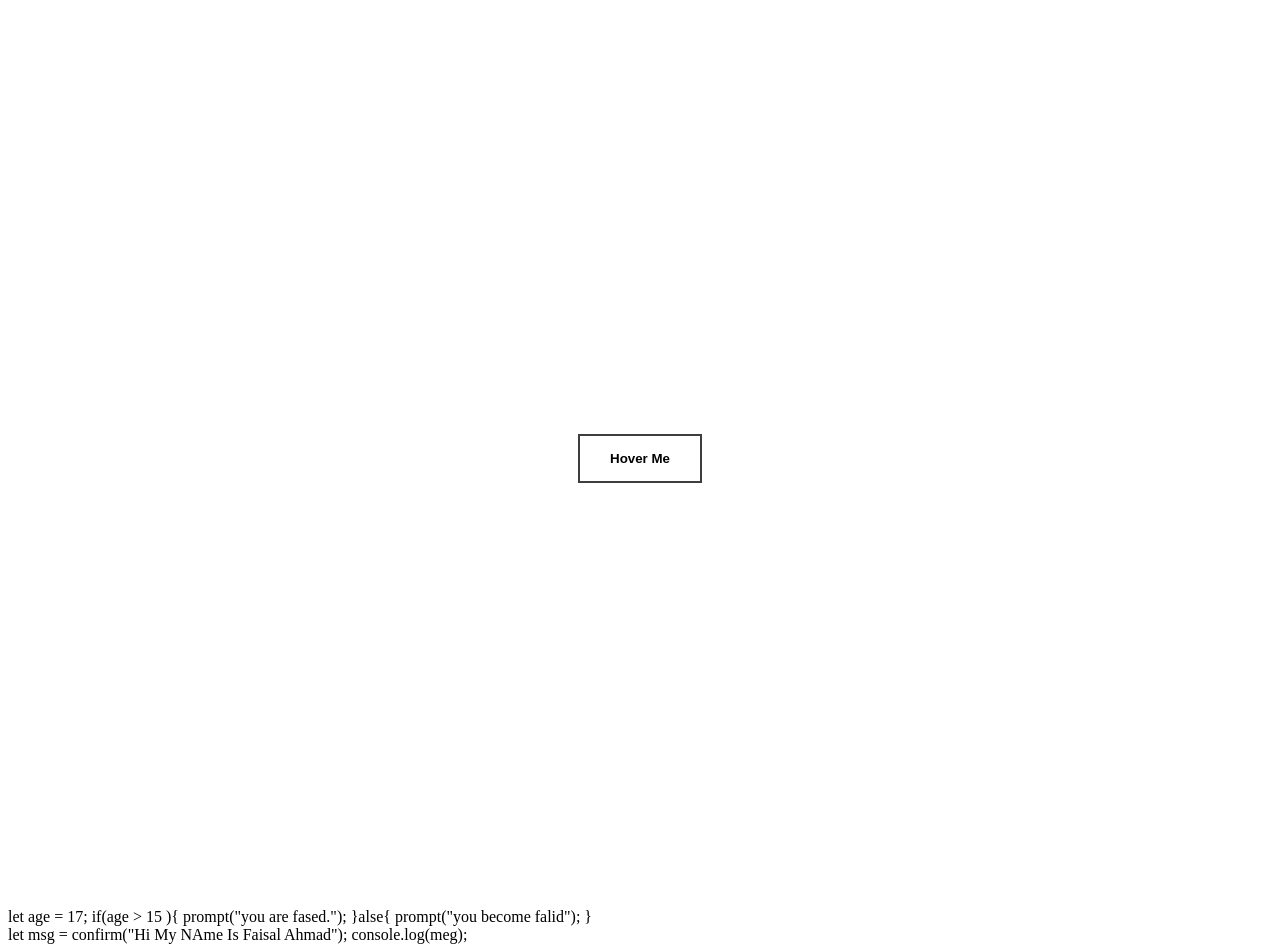
<file: button.html>
<!DOCTYPE html>
<html lang="en">
<head>
    <meta charset="UTF-8">
    <meta name="viewport" content="width=device-width, initial-scale=1.0">
    <title>Hover Button</title>
    <link rel="stylesheet" href="button.css">
</head>
<body>
    
    <div class="B">
        <button class="btn"><b>Hover Me</b>
        </button>
    </div>
    <div>
        let age = 17;
        if(age > 15 ){
            prompt("you are fased.");
        }alse{
            prompt("you become falid");
        }
    </div>
    let msg = confirm("Hi My NAme Is Faisal Ahmad");
    console.log(meg);

</body>
</html>
</file>
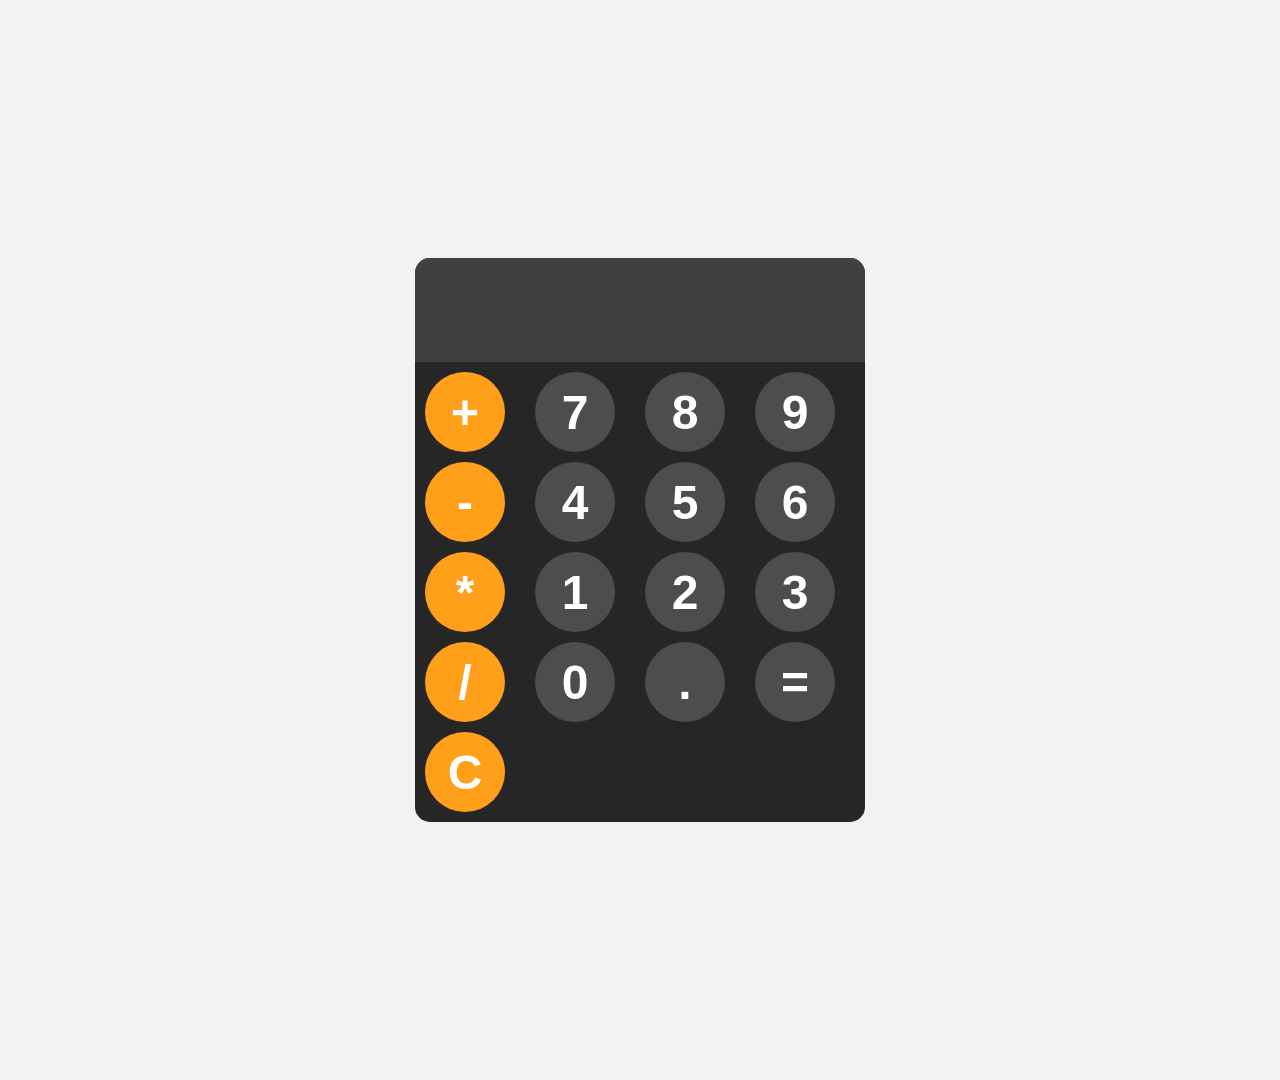
<file: calculater.html>
<!DOCTYPE html>
<html lang="en">
<head>
    <meta charset="UTF-8">
    <meta name="viewport" content="width=device-width, initial-scale=1.0">
    <title>Document</title>
    <link rel="stylesheet" href="calculater.css">
</head>
<body>
    <div id="calculater">
        <input id="display" readonly >
        <div id="keys">
            <button onclick="appendToDisplay('+')" class="o-btn">+</button>
            <button onclick="appendToDisplay('7')">7</button>
            <button onclick="appendToDisplay('8')">8</button>
            <button onclick="appendToDisplay('9')">9</button>
            <button onclick="appendToDisplay('-')" class="o-btn">-</button>
            <button onclick="appendToDisplay('6')">4</button>
            <button onclick="appendToDisplay('5')">5</button>
            <button onclick="appendToDisplay('4')">6</button>
            <button onclick="appendToDisplay('*')" class="o-btn">*</button>
            <button onclick="appendToDisplay('2')">1</button>
            <button onclick="appendToDisplay('2')">2</button>
            <button onclick="appendToDisplay('1')">3</button>
            <button onclick="appendToDisplay('/')" class="o-btn">/</button>
            <button onclick="appendToDisplay('0')">0</button>
            <button onclick="appendToDisplay('.')">.</button>
            <button onclick="calculate()">=</button>
            <button onclick="clearDisplay()" class="o-btn">C</button>
        </div>
    </div>





    <script src="calculater.js"></script>
</body>
</html>
</file>
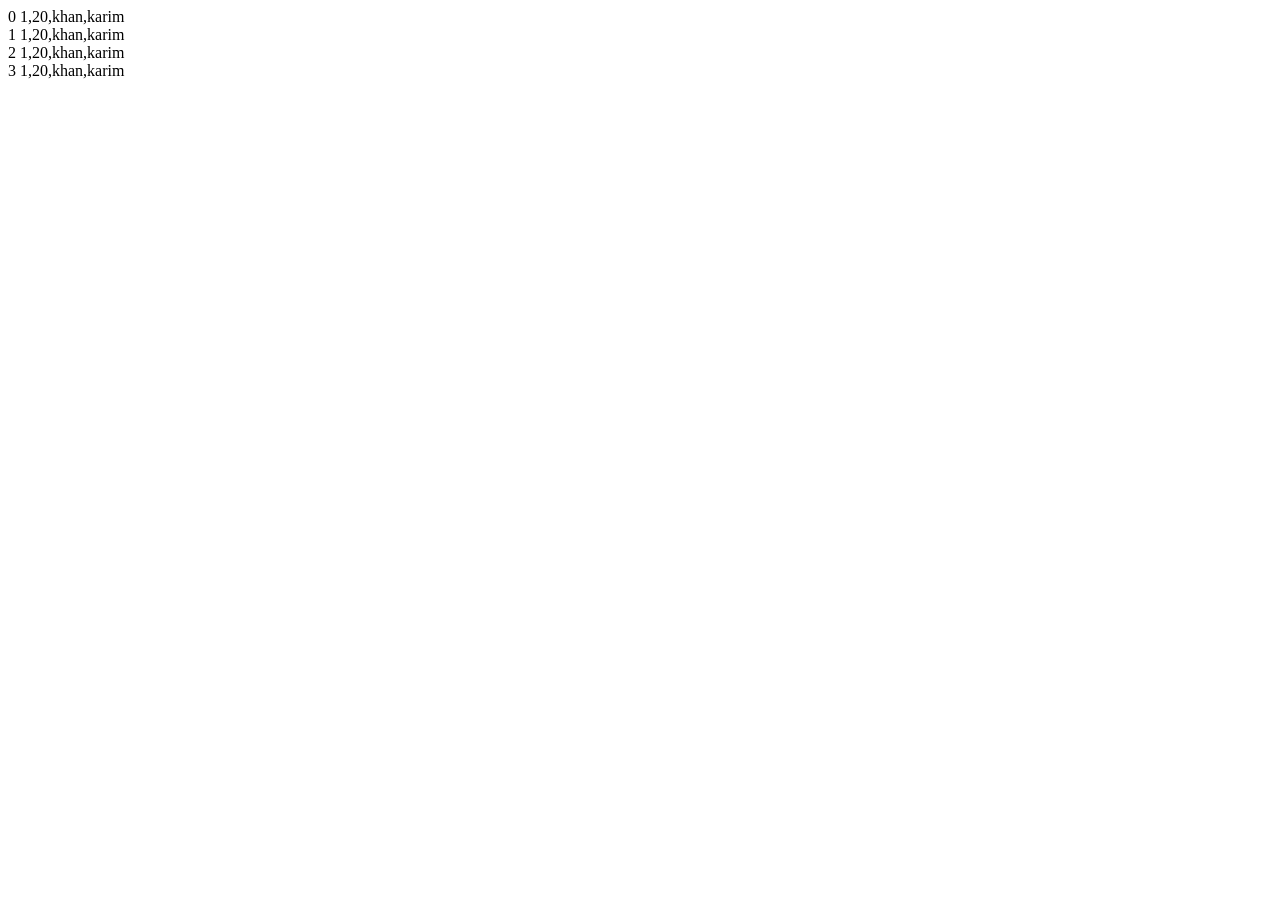
<file: f.html>
<!DOCTYPE html>
<html lang="en">
<head>
    <meta charset="UTF-8">
    <meta name="viewport" content="width=device-width, initial-scale=1.0">
    <title>Document</title>
</head>
<body>
    <script>    
    
    //     let age = 17;
    //     if(age < 15 ){
    //         prompt("you are fased.");
    //     }else{
    //         prompt("you become falid");
    //     }
    // let msg = confirm("Hi My NAme Is Faisal Ahmad");
    // console.log(msg);
    
    // let num = [10, 12, 14, 20, 45, 67, 89, 90, 29, "ahamd", "noorzai"];
    // for(let i = 0; i < num.length; i++){
    //     document.write(i + " - " + num[i] + "<br>");
        
    // }
    let arr = new Array();
    
    arr[0] = 1;
    arr[1] = 20;
    arr[2] = "khan";
    arr[3] = "karim";

    for(let i = 0; i < arr.length; i++){
        document.write(i + " " + arr + "<br>");
    }
    </script>

</body>
</html>
</file>
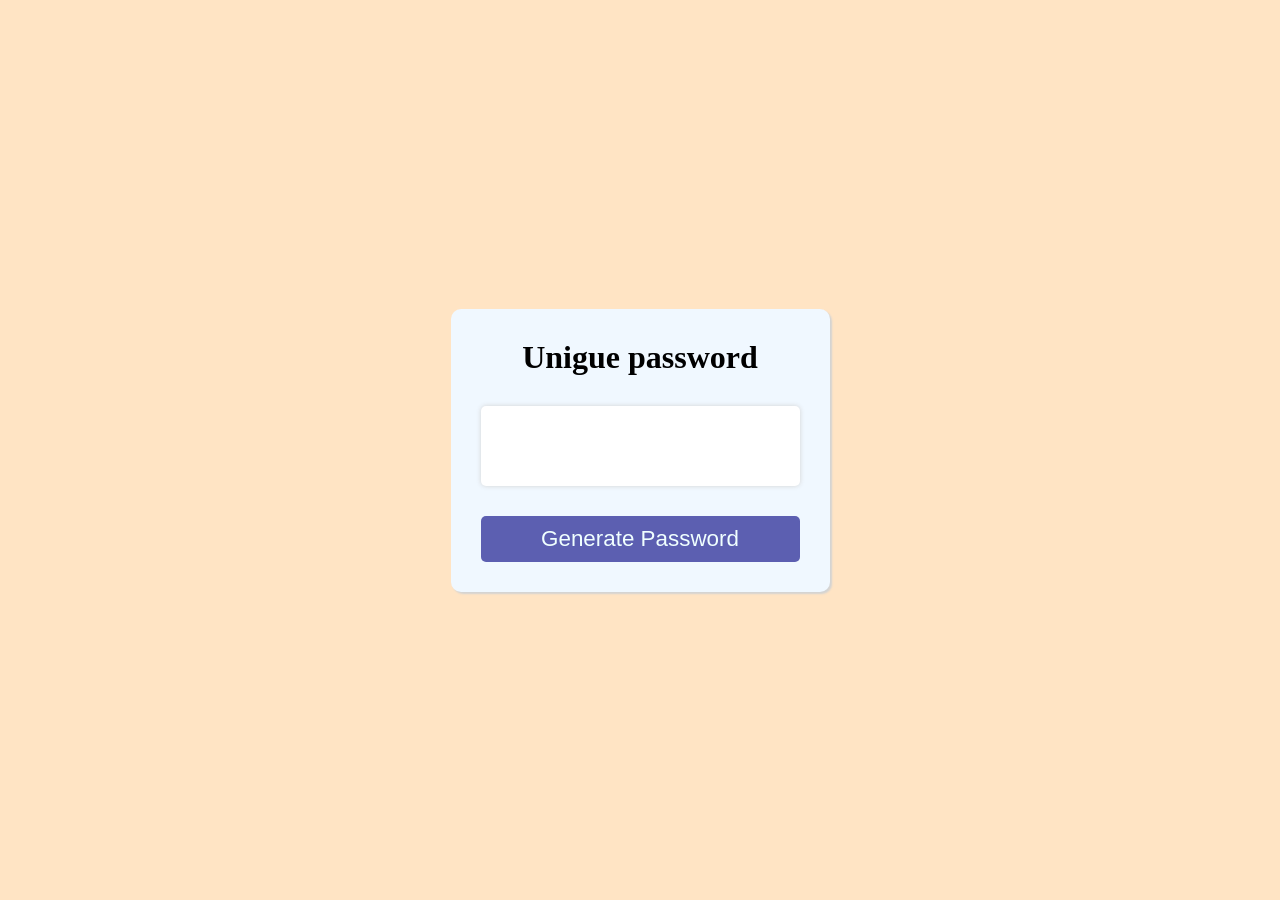
<file: Generate.password.html>
<!DOCTYPE html>
<html lang="en">
<head>
    <meta charset="UTF-8">
    <meta name="viewport" content="width=device-width, initial-scale=1.0">
    <title>Generate Password</title>
    <link rel="stylesheet" href="Generate,password.css">
</head>
<body>
<div class="card-body">
    <h1>Unigue password</h1>
    <div class="card">
        <input type="text" id="password" readonly>
        <button onclick="getpassword()">Generate Password</button>
    </div>
</div>
</div>
<script src="Generate,password.js"></script>
</body>
</html>
</file>
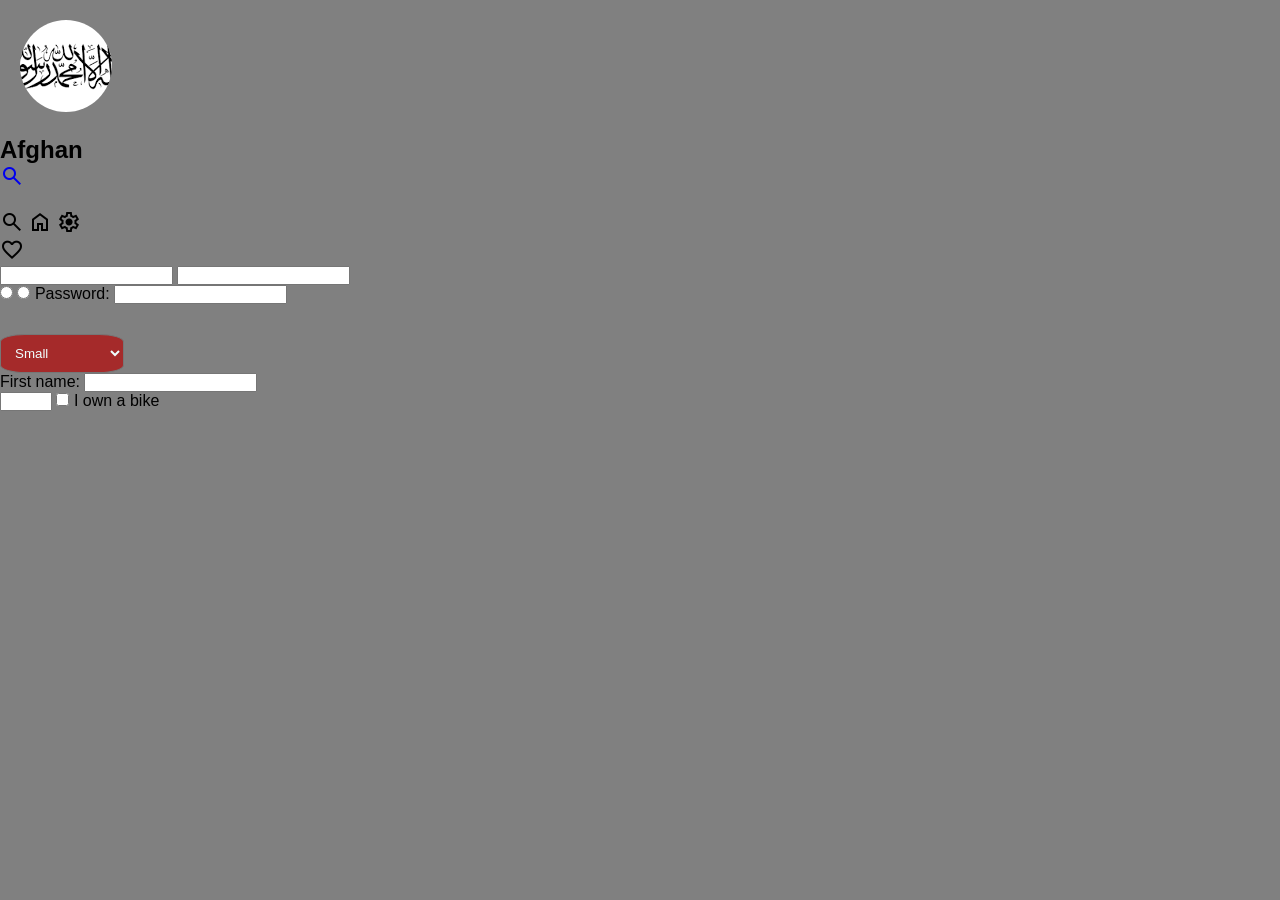
<file: sidebar.html>
<!DOCTYPE html>
<html lang="en">

<head>
    <meta charset="UTF-8">
    <meta name="viewport" content="width=device-width, initial-scale=1.0">
    <link
        href="https://fonts.googleapis.com/css2?family=Material+Symbols+Outlined:opsz,wght,FILL,GRAD@20,100,1,200&icon_names=favorite,home,search,settings"
        rel="stylesheet" />
    <link rel="stylesheet" href="sidebar.css">

    <title>sidebar</title>
</head>

<body>
    <aside class="sidebar">
        <div class="sidebar-header">
            <img src="img/flag.png" alt="flag">
            <h2>Afghan</h2>
            <ul class="sidebar-link">
                <li><a href="#">
                        <span class="material-symbols-outlined">search</span>
                    </a></li>
                <li><a href="#">
                        <span class="material-symbols-outlined"></span>
                    </a></li>
                <span class="material-symbols-outlined">search</span>
                <span class="material-symbols-outlined">home</span>
                <span class="material-symbols-outlined">settings</span>
                <li>
                    <span class="material-symbols-outlined">favorite</span>
                </li>

            </ul>
        </div>
    </aside>
    <input name="username" id="username" />
    <input id="address" /> <br>

    <input name="delivery_option" type="radio" value="pickup" />
    <input name="delivery_option" type="radio" value="delivery" />

    <label for="password ">Password:</label>
    <input type="text" id="password" name="password"><br>

    <select class="select">
        <option value="small">Small</option>
        <option value="family">Family Sedan</option>
        <option value="lux">Luxury</option>
    </select>

    <label for="fname">First name:</label>
    <input type="text" name="fname" id="fname"><br>


    <input type="number" min="1" max="100">

    <input type="checkbox" name="vehicle" value="Bike"> I own a bike
</body>

</html>
</file>
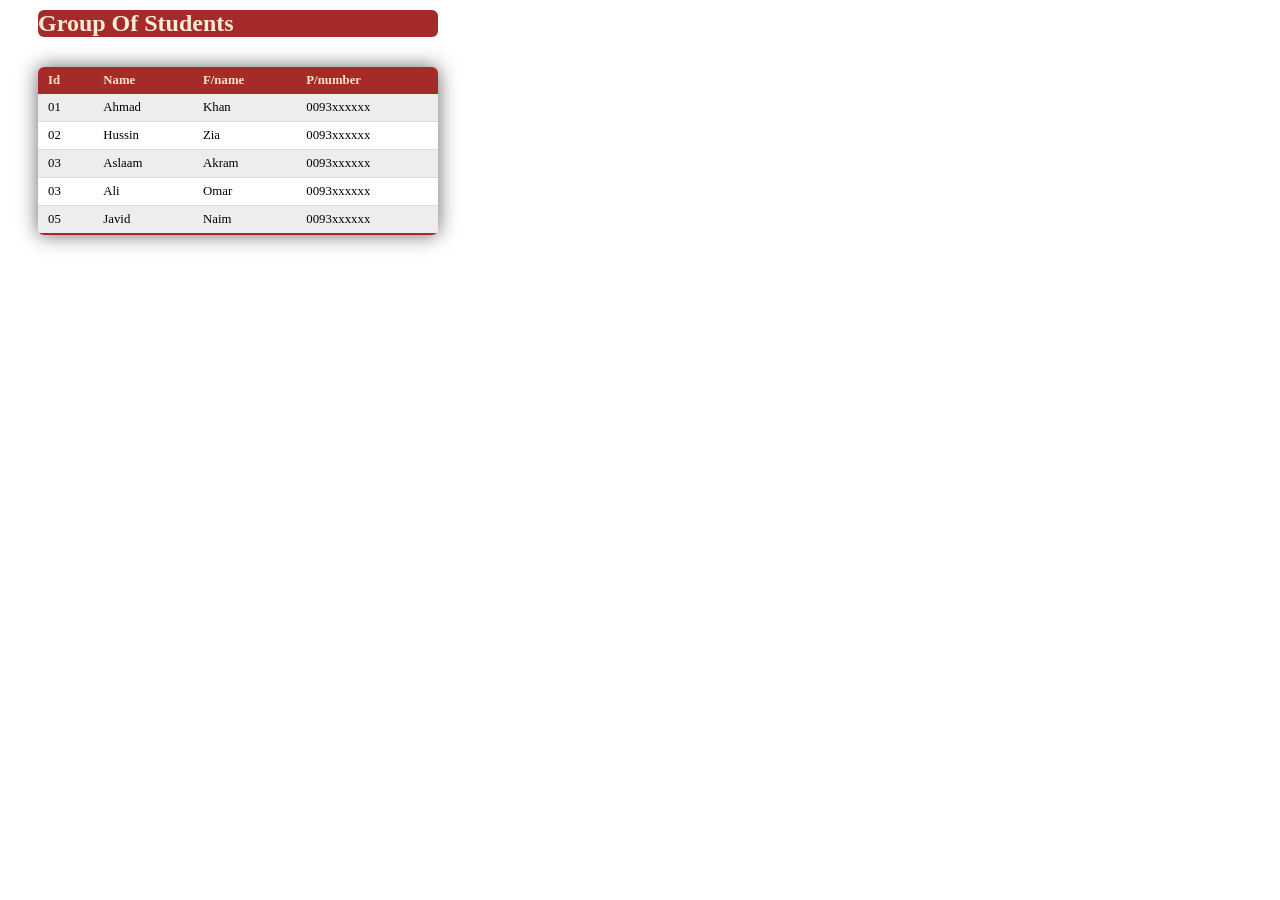
<file: table.html>
<!DOCTYPE html>
<html lang="en">

<head>
    <meta charset="UTF-8">
    <meta name="viewport" content="width=device-width, initial-scale=1.0">
    <title>table</title>
    <link rel="stylesheet" href="table.css">
</head>

<body>
    <h1>Group Of Students</h1>

    <table class="c-table">
        <thead>
            <tr>
                <th>Id</th>
                <th>Name</th>
                <th>F/name</th>
                <th>P/number</th>
            </tr>
        </thead>
        <tbody>
            <tr>
                <td>01</td>
                <td>Ahmad</td>
                <td>Khan</td>
                <td>0093xxxxxx</td>
            </tr>
            <td>02</td>
            <td>Hussin</td>
            <td>Zia</td>
            <td>0093xxxxxx</td>
            </tr>
            <td>03</td>
            <td>Aslaam</td>
            <td>Akram</td>
            <td>0093xxxxxx</td>
            </tr>
            <td>03</td>
            <td>Ali</td>
            <td>Omar</td>
            <td>0093xxxxxx</td>
            </tr>
            </tr>
            <td>05</td>
            <td>Javid</td>
            <td>Naim</td>
            <td>0093xxxxxx</td>
            </tr>
        </tbody>
    </table>

</body>

</html>
</file>
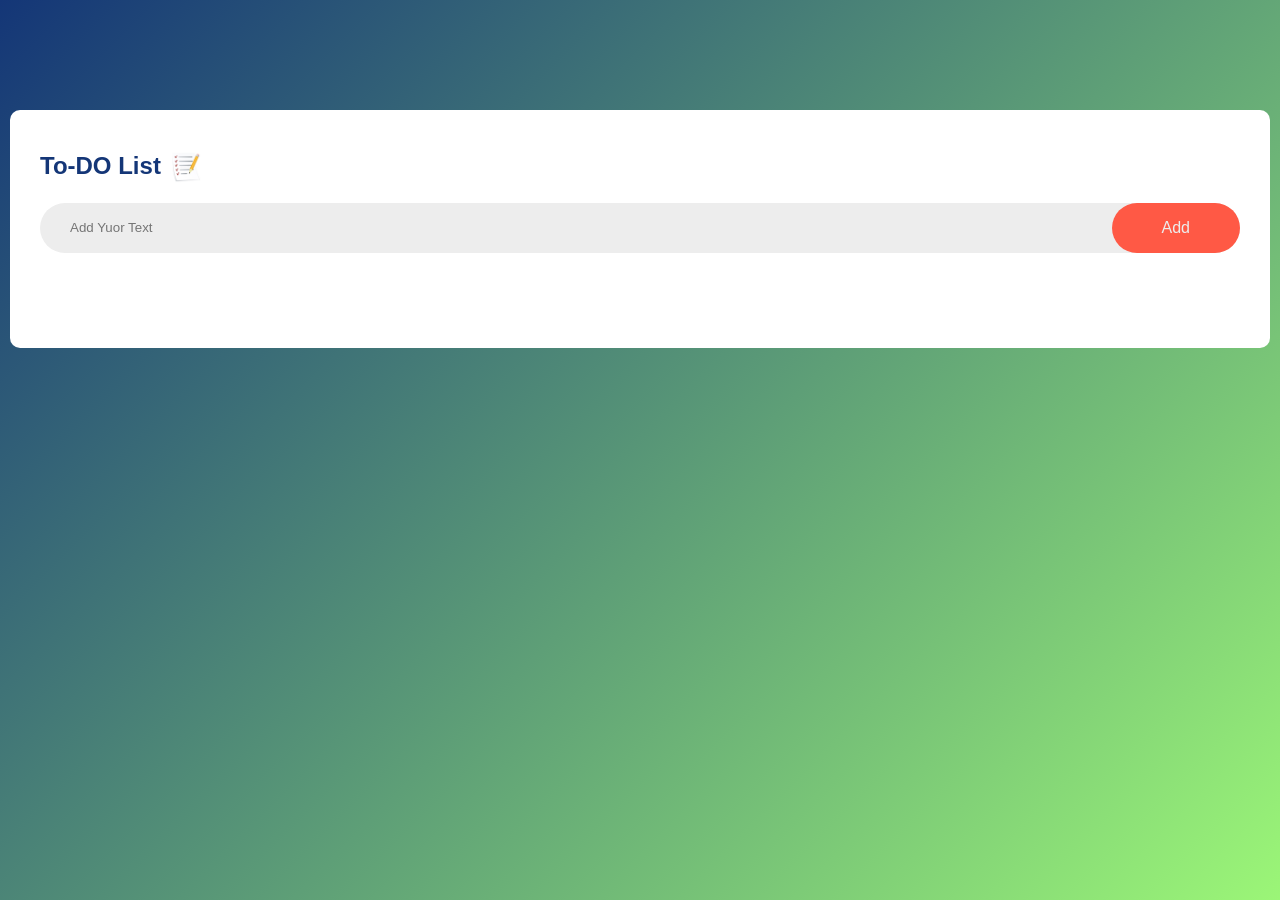
<file: todo.html>
<!DOCTYPE html>
<html lang="en">
<head>
    <meta charset="UTF-8">
    <meta name="viewport" content="width=device-width, initial-scale=1.0">
    <title>ToDo List</title>
    <link rel="stylesheet" href="todo.css">
</head>
<body>
    <div class="containter">
        <div class="todo-app">
            <h2>To-DO List <img src="img/todolist.jpg" alt=""></h2>
            <div class="row">
                <input type="text" id="input-box" placeholder="Add Yuor Text ">
                <button onclick="addTask()">Add</button>
            </div>
            <ul id="list-container">
                <!-- <li class="checked">Task 1</li>
                <li>Task 2</li>
                <li>Task 3</li>
            </ul> -->

        </div>
    </div>


    <script src="todo.js"></script>
</body>
</html>
</file>
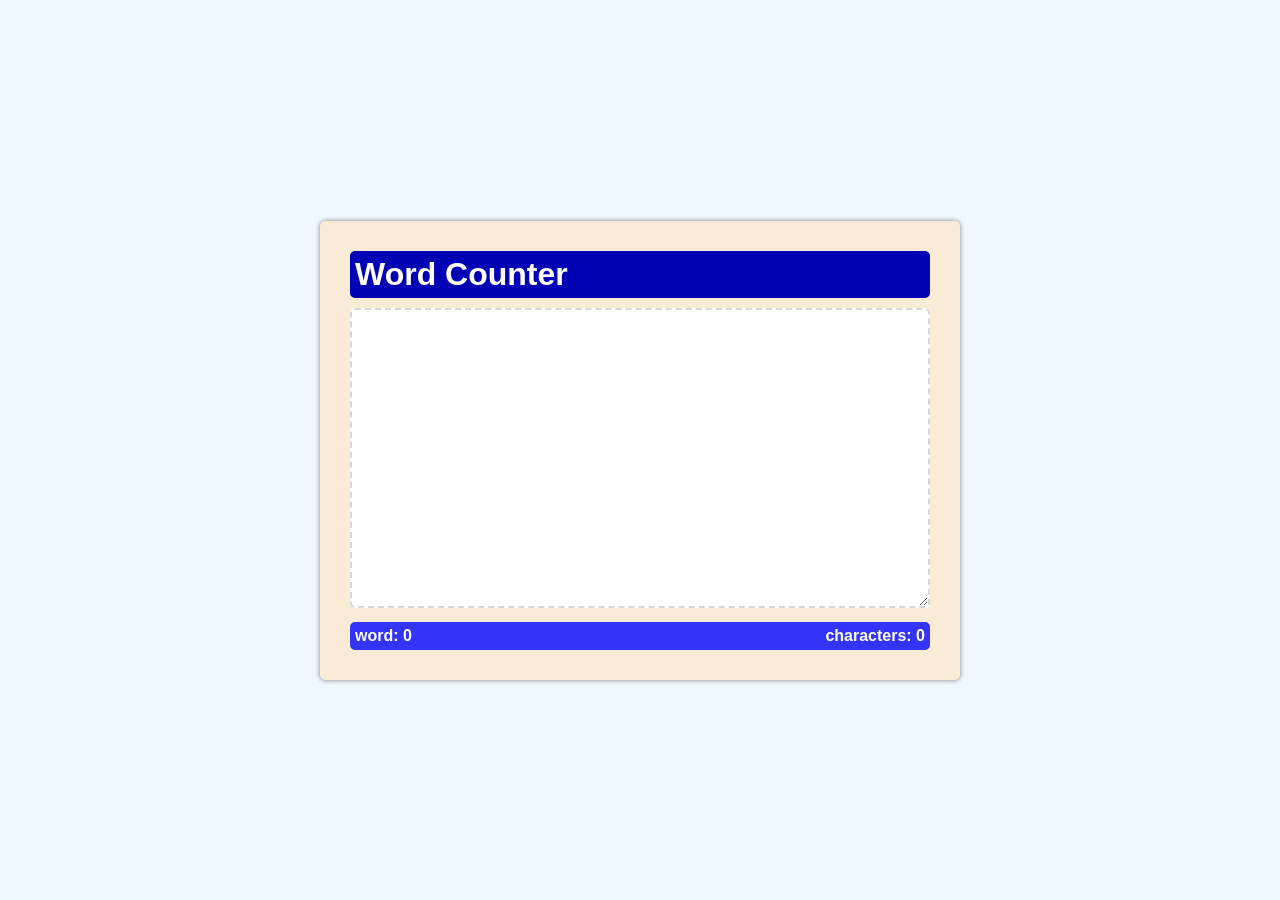
<file: wordCounter.html>
<!DOCTYPE html>
<html lang="en">
<head>
    <meta charset="UTF-8">
    <meta name="viewport" content="width=device-width, initial-scale=1.0">
    <title>WordCounter</title>
    <link rel="stylesheet" href="wordCounter.css">
</head>
<body>
    <div class="card">
        <div class="card-header">
            <h1>Word Counter</h1>
        </div>
        
        <div class="card-body">
            <textarea></textarea>
        </div>

        <div class="card-footer">
            <h4>word: <span id="words" >0</span></h4>
            <h4>characters: <span id="chars" >0</span></h4>
        </div>
    </div>




    <script src="wordCounter.js"></script>
</body>
</html>
</file>
<file: button.css>
.B{
    display: flex;
    justify-content: center;
    align-items: center;
    height: 100vh;
}
.btn {
    position: absolute;
    padding: 15px 30px;
    border: 2px solid rgb(62, 62, 62);
    color: rgb(0, 0, 0);
    overflow: hidden;
    background: transparent;
    z-index: 1;
    transition: color 0.5s;
    justify-self: center;
    font-weight: bolder;
}

.btn::before{
    content: '';
    position: absolute;
    top: 50%;
    left: 50%;
    width: 0;
    height: 100%;
    background: rgb(141, 123, 5);
    transform: translate(-50%, -50%);
    z-index: -1;
    transition: width 0.5s ease;
}

.btn:hover::before {
    width: 100%;
}

.btn:hover{
    color: aliceblue;
}
</file>
<file: calculater.css>
body{
    margin: 0;
    display: flex;
    justify-content: center;
    align-items: center;
    height: 120vh;
    background-color: hsl(0, 0%, 95%);
}
#calculater{
    font-family: Arial, sans-serif;
    background-color: hsl(0, 0%, 15%);
    border-radius: 15px;
    max-width: 450px;
    max-height: 700px;
    overflow: hidden;
}
#display{
    width: 100%;
    padding: 15px;
    font-size: 4rem;
    text-align: left;
    border: none;
    background-color: hsl(0, 0%, 25%);
    color: white;
}
#keys{
display: grid;
grid-template-columns: repeat(4, 1fr);
gap: 10px;
padding: 10px;
}
button{
    width: 80px;
    height: 80px;
    border: none;
    border-radius: 50px;
    background-color: hsl(0, 0%, 30%);
    color: white;
    font-size: 3rem;
    font-weight: bold;
    cursor: pointer;
}
button:hover{
    background-color: hsl(0, 0%, 40%);;
}
button:active{
    background-color: hsl(0, 0%, 50%);
}
.o-btn{
    background-color: hsl(35, 100%, 55%);
}
.o-btn:hover{
    background-color: hsl(35, 100%, 65%);
}
.o-btn:active{
    background-color: hsl(35, 100%, 75%);
}
</file>
<file: Generate,password.css>
*{
    margin: 0;
    padding: 0;
    box-sizing: border-box;
}

body{
    font-family: 'Times New Roman', Times, serif;
    height: 100vh;
    display: flex;
    justify-content: center;
    align-items: center;
    background-color: bisque;
}

.card-body{
    background-color: aliceblue;
    padding: 30px;
    box-shadow: 2px 2px 2px lightgray;
    border-radius: 10px;
}

.card{
    margin-top: 30px;
    display: flex;
    flex-direction: column;
}

.card input{
    height: 80px;
    border: 0;
    box-shadow: 0px 0px 5px lightgray;
    text-align: center;
    font-size: 1.6em;
    outline: 0;
    border-radius: 5px;
}

.card button{
    border: 0;
    padding: 10px 15px;
    background-color: rgba(3, 3, 129, 0.619);
    color: azure;
    font-size: 1.4em;
    margin-top: 30px;
    border-radius: 5px;
    cursor: pointer;
    transition: all 0.8 ease;
}

.card button:hover{
    background-color: rgba(1, 1, 46, 0.769);
    box-shadow: 10px 10px 10px;
}

h1{
    text-align: center;
}
</file>
<file: sidebar.css>
body{
    background-color: gray;
}
* {
    margin: 0%;
    padding: 0%;
    box-sizing: border-box;
    font-family:"poppins", sans-serif;
}

.sidebar-header img{
    width: 50;
    border-radius: 50%;
    padding: 20px;
}
.select{
    display: flex;
    padding-right: 20px;
    padding: 10px;
    margin-top: 30px;
    border-radius: 20%;
    background-color: brown;
    color: azure;
}
</file>
<file: table.css>
*{
    align-items: center;
}
.c-table{
    border-collapse: collapse;
    margin: 30px 30px;
    font-size: 0.8em;
    min-width: 400px;
    border-radius: 6px 6px 6px 6px;
    overflow: hidden;
    box-shadow: 0 0 20px rgba(0, 0, 0, 0.6)
}

.c-table thead tr{
    background-color: brown;
    color: bisque;
    text-align: left;
    font-weight: bold;
}
.c-table th, td{
    padding: 6px 10px
}
.c-table tbody  tr{
    border-bottom: 1px solid #dddddd;
}
.c-table tbody tr:nth-of-type(odd){
    background-color: rgb(237, 237, 237);
}
.c-table tbody tr:last-of-type{
    border-bottom: 2px solid brown;
}
h1{
    background-color: brown;
    color: antiquewhite;
    margin: 10px 30px;
    width: 400px;
    border-radius: 6px;
    font-size: x-large ;
}
</file>
<file: todo.css>
*{
    margin: 0%;
    padding: 0%;
    box-sizing: border-box;
    font-family:sans-serif;
}
.containter{
    width: 100%;
    min-height: 100vh;
background: linear-gradient(135deg, #143677, #4e08);
padding: 10px;
}
.todo-app{
    width: 100%;
    min-width: 540px;
    background: #fff;
    margin: 100px auto 20px;
    padding: 40px 30px 70px;
    border-radius: 10px;
}
.todo-app h2{
    color: #143677;
    display: flex;
    align-items: center;
    margin-bottom: 20px;
}
.todo-app h2 img{
    width: 30px;
    margin-left: 10px;
}
.row{
    display: flex;
    align-items: center;
    justify-content: space-between;
    background: #ededed;
    border-radius: 30px;
    padding-left: 20px;
    margin-bottom: 25px;
}
input{
    flex: 1;
    border: none;
    outline: none;
    background: transparent;
    padding: 10px;
    font-weight: 14px;
}
button{
    border: none;
    outline: none;
    padding: 16px 50px;
    background: #ff5945;
    border-radius: 50px;
    font-size: 16px;
    cursor: pointer;
    color: #ededed;
}
button:hover{
    background: #af1801;
    transition: 0.15s ease-in ;
}
ul li{
    list-style: none;
    font-size: 16px;
    padding: 12px 8px 12px 50px;
    user-select: none;
    cursor: pointer;
    position: relative;
}

ul li::after{
    content: '';
    position: absolute;
    height: 28px;
    width: 28px;
    border-radius: 50%;
    background-image: url(img/circle.jpg);
    background-size: cover;
    background-position: center;
    top: 12px;
    left: 8px;
}
ul li.checked{
    color: #555;
    text-decoration: line-through;
}

ul li.checked::after{
    background-image: url(img/ch-1.jpg);
}

ul li span{
position: absolute;
right: 0px;
top: 5px;
width: 40px;
height: 40px;
color: #555;
line-height: 40px;
text-align: center;
font-size: 20px;
}

ul li span:hover{
    background-color :#cccccc ;
    border-radius: 20px;
}
</file>
<file: wordCounter.css>
*{
    padding: 0;
    margin: 0;
    box-sizing: border-box;
}

body{
    font-family: 'Segoe UI', Tahoma, Geneva, Verdana, sans-serif;
    background-color: aliceblue;
    height: 100vh;
    display: flex;
    justify-content: center;
    align-items: center;
}

.card{
    background-color: antiquewhite;
    padding: 30px;
    border-radius: 5px;
    box-shadow: 0px 0px 5px gray;
    width: 50%;
    align-items: center;
}

.card-header{
    background-color: rgb(0, 0, 181);
    color: white;
    padding: 5px;
    border-radius: 5px;
}
.card-body{
    margin: 10px 0px;
}
.card-body textarea {
    width: 100%;
    height: 300px;
    padding: 10px;
    border-radius: 5px;
    font-size: 1.6em;
    font-family: 'Segoe UI', Tahoma, Geneva, Verdana, sans-serif;
    border: 2px dashed rgb(214, 214, 214);
    outline: none;
}

.card-body textarea:focus{
    border: 2px dashed rgb(100, 100, 100);
}

.card-footer{
    background-color: rgb(51, 51, 249);
    color: white;
    padding: 5px;
    border-radius: 5px;
    display: flex;
    justify-content: space-between;
}
</file>
